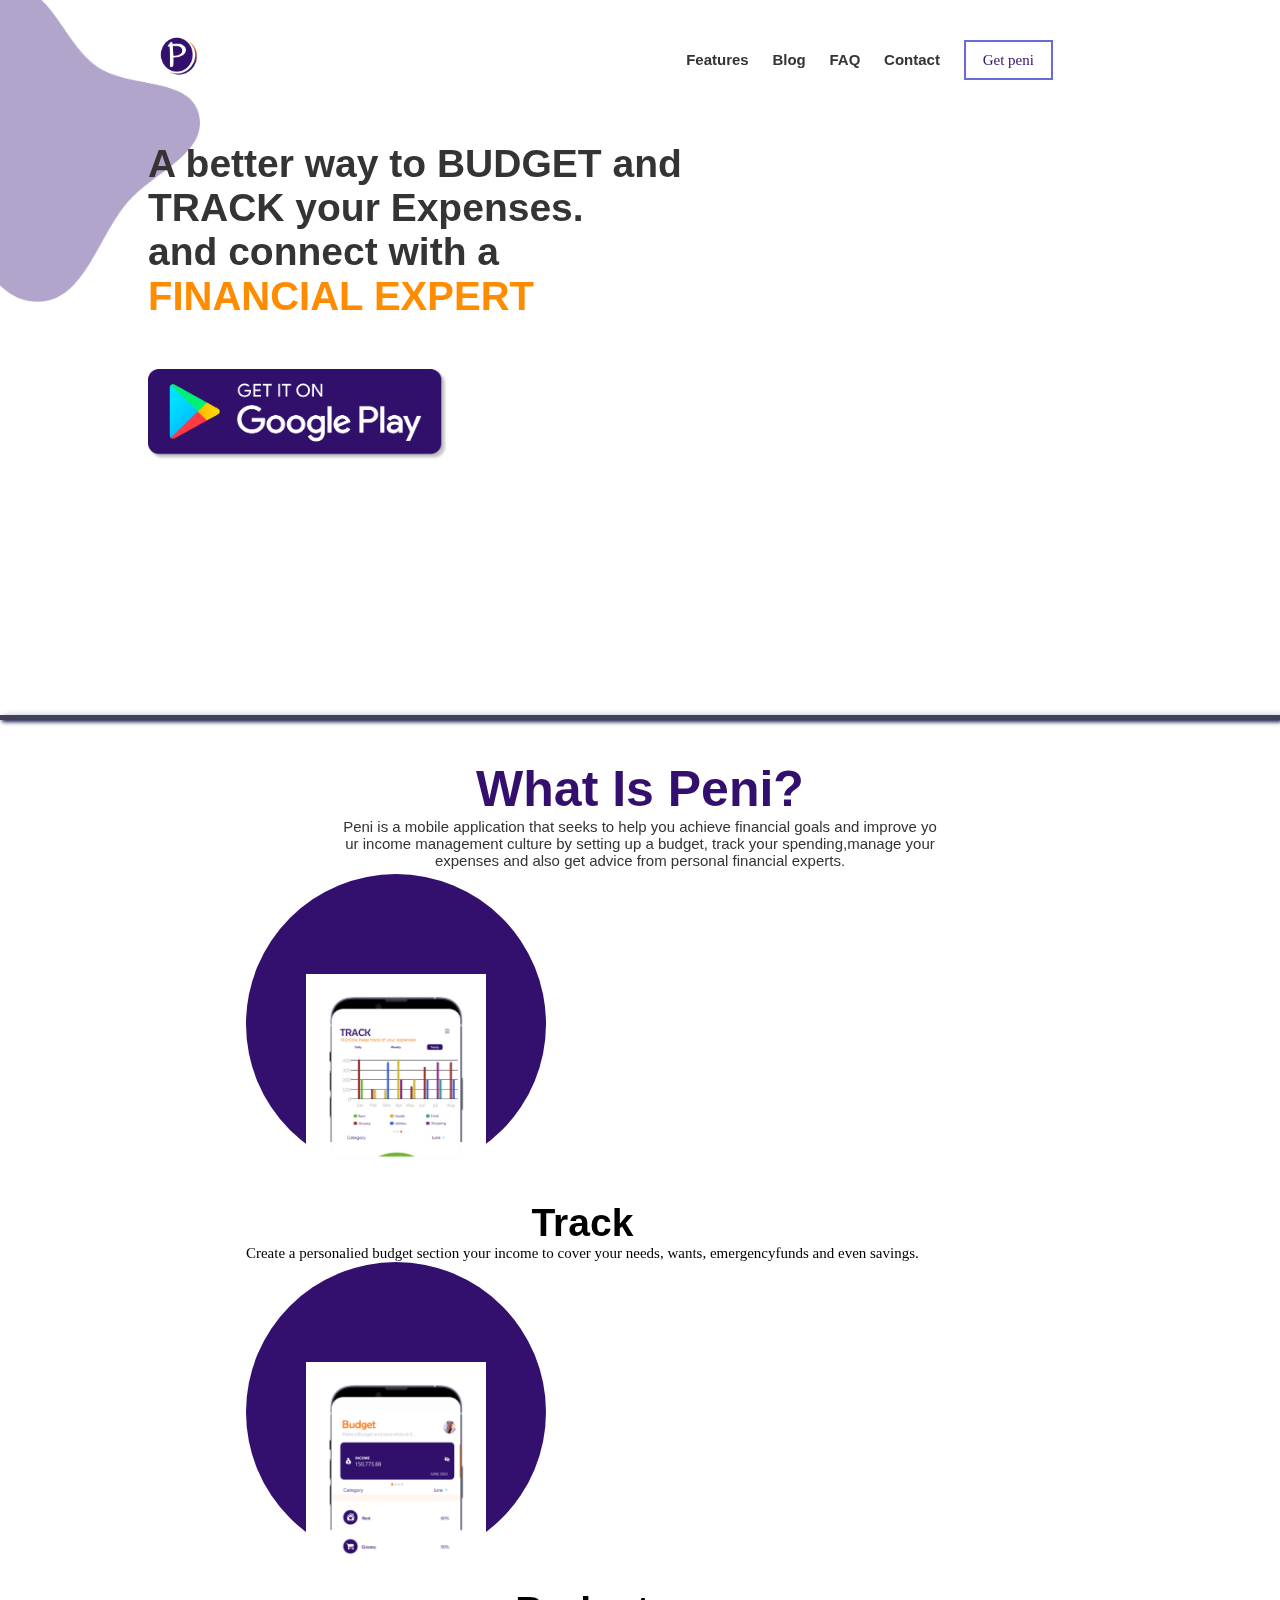
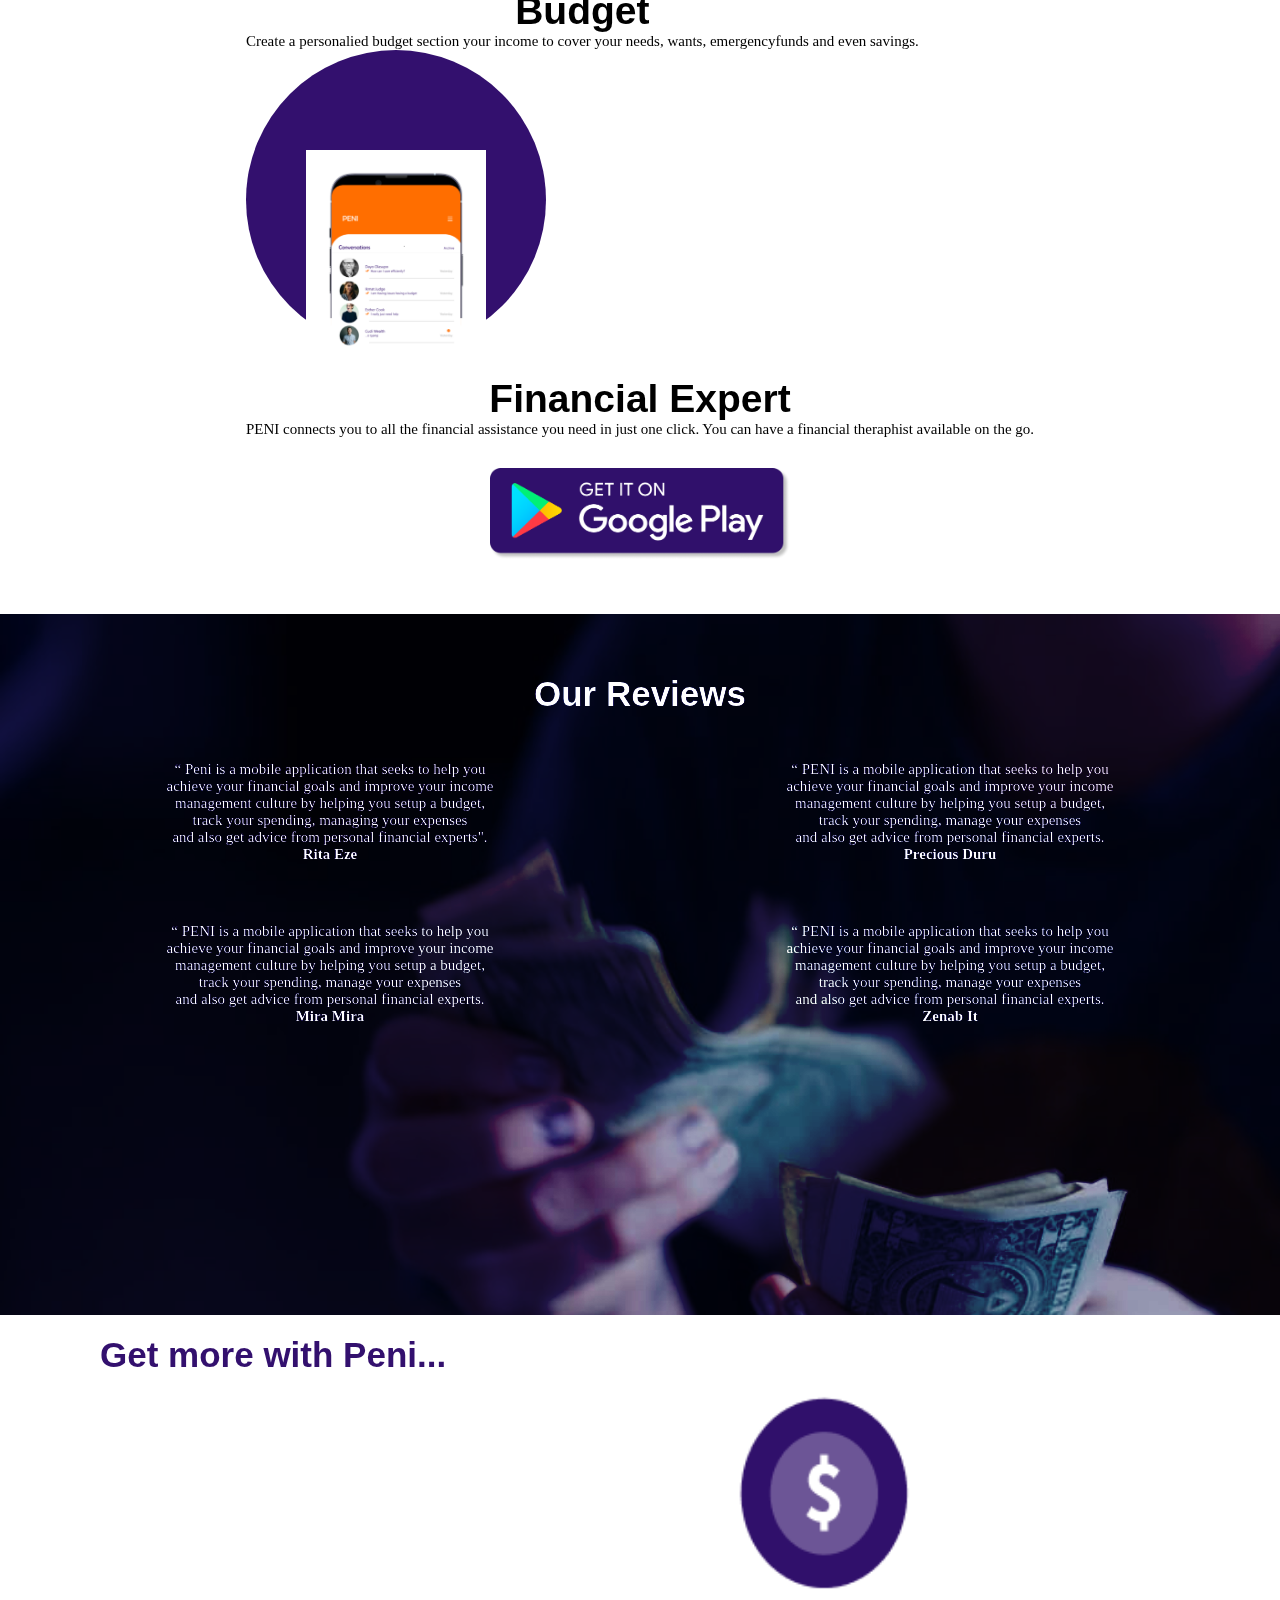
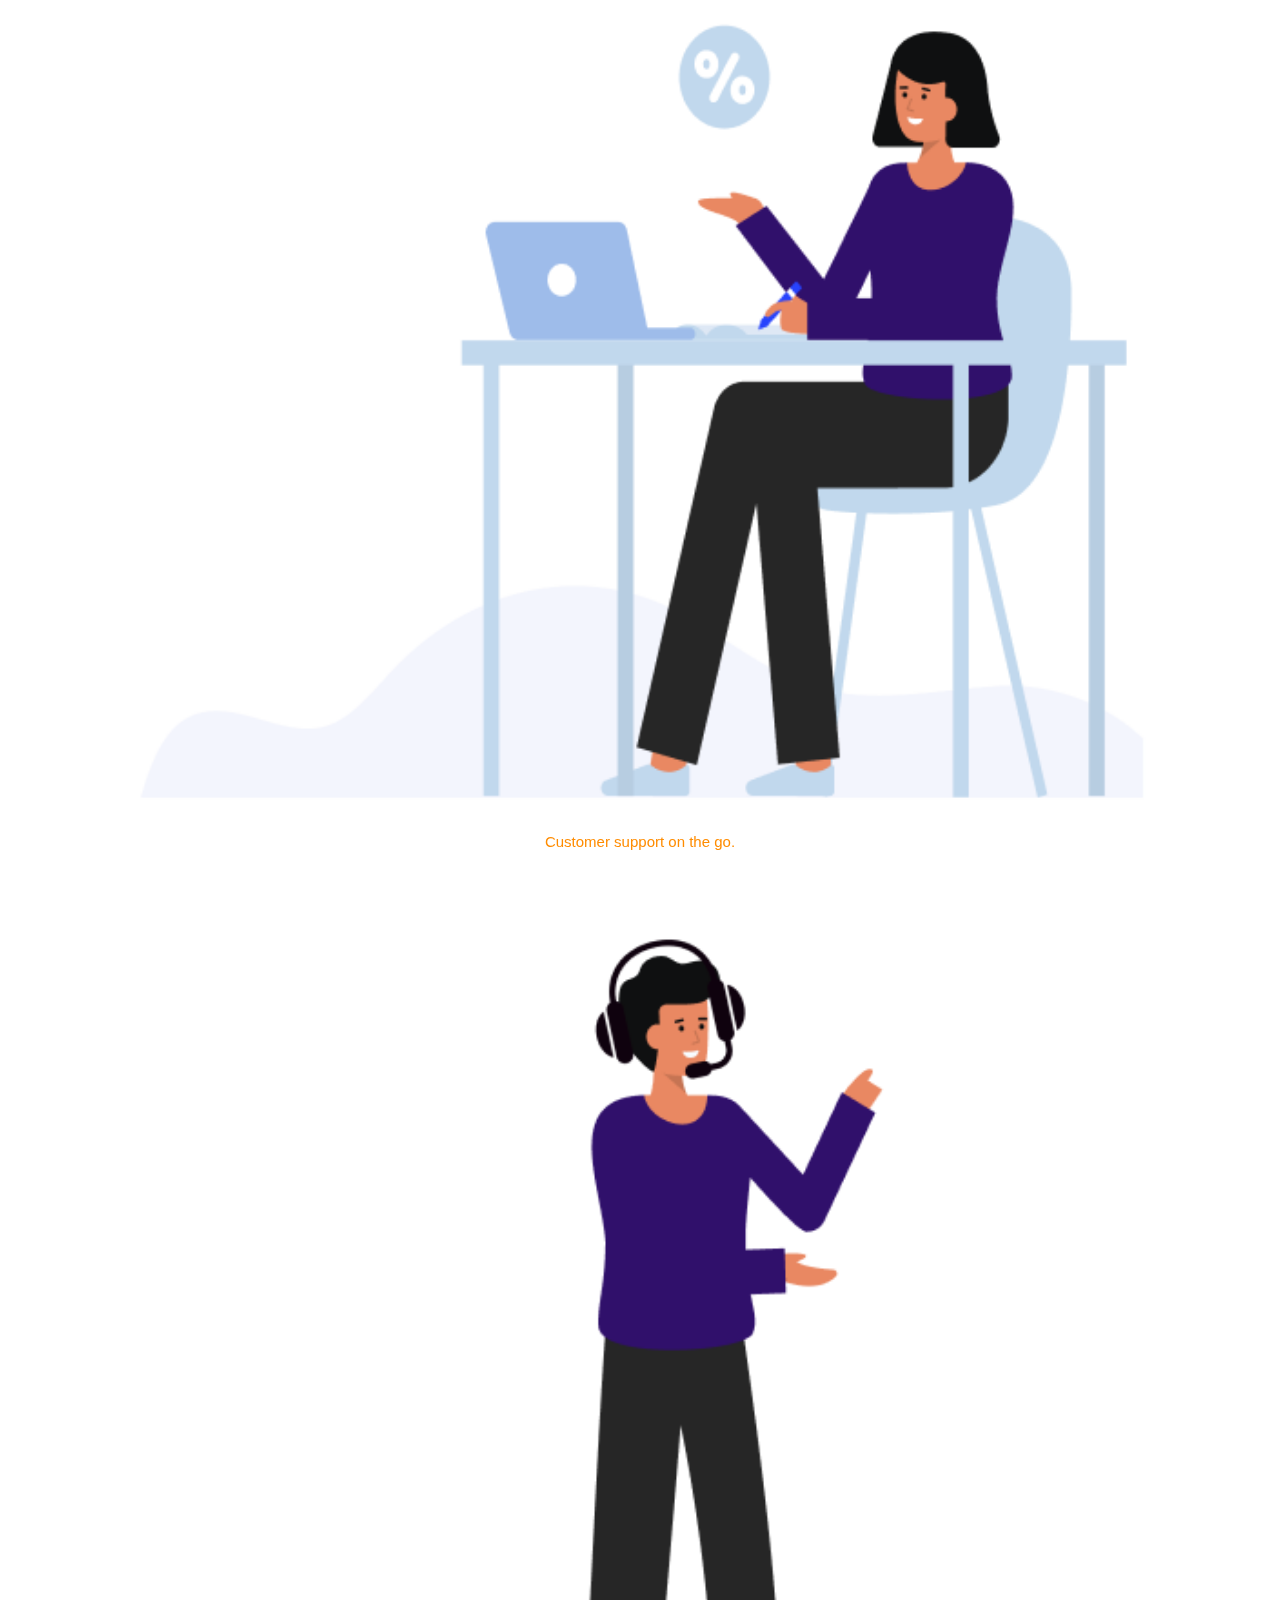
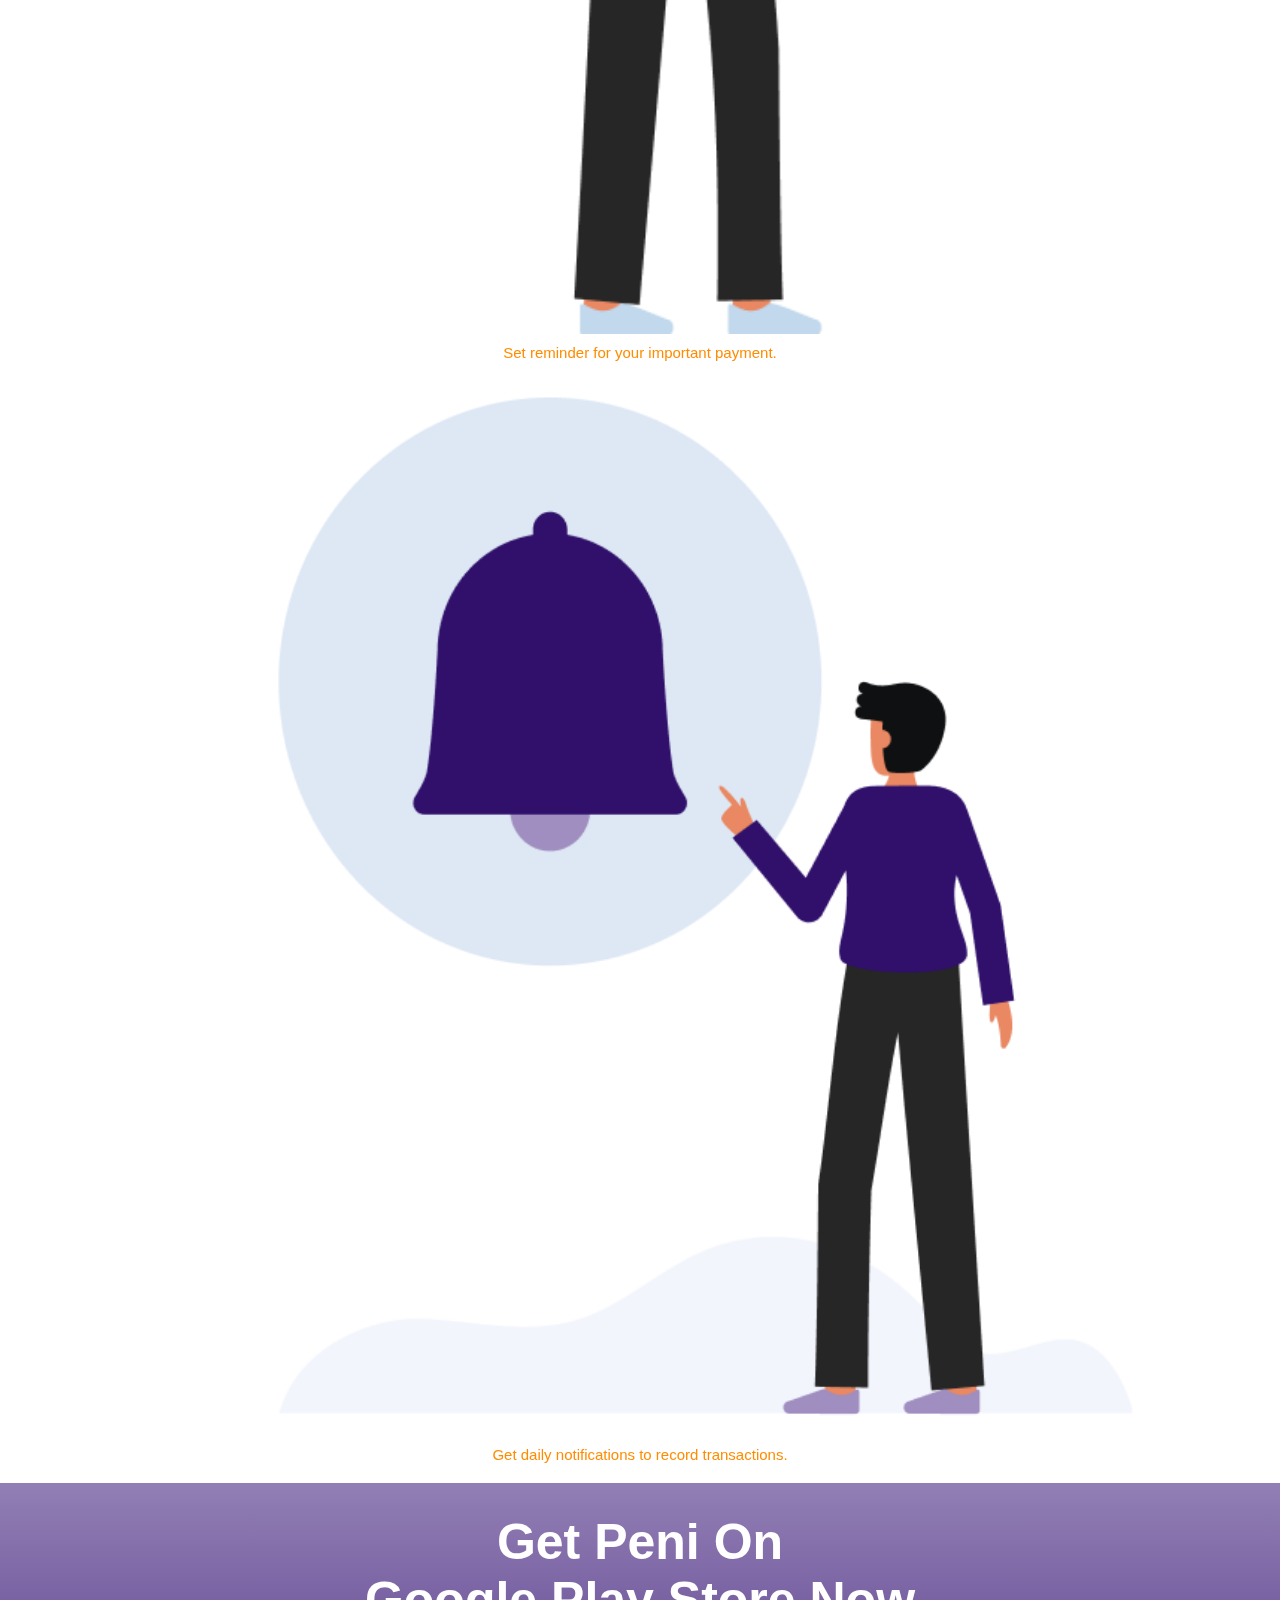
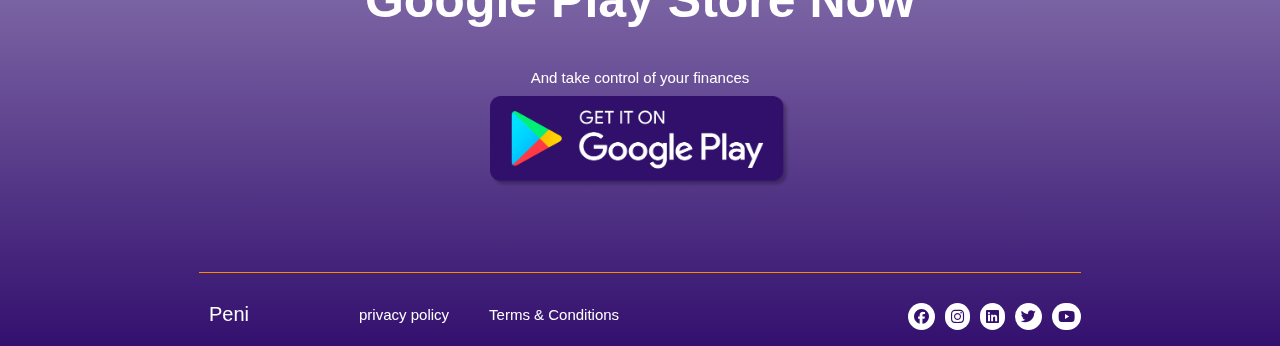
<file: index.html>
<!DOCTYPE html>
<html lang="en">
  <head>
    <meta charset="UTF-8" />
    <meta http-equiv="X-UA-Compatible" content="IE=edge" />
    <meta name="viewport" content="width=device-width, initial-scale=1.0" />
    <link rel="stylesheet" href="https://fonts.googleapis.com/css?family=Roboto&display=swap">
    <link rel="stylesheet" href="https://cdn.jsdelivr.net/npm/bootstrap@4.6.2/dist/css/bootstrap.min.css" integrity="sha384-xOolHFLEh07PJGoPkLv1IbcEPTNtaed2xpHsD9ESMhqIYd0nLMwNLD69Npy4HI+N" crossorigin="anonymous">
    <link rel="stylesheet" href="./css/all.css">
    <link rel="stylesheet" href="https://cdnjs.cloudflare.com/ajax/libs/font-awesome/6.2.0/css/all.min.css">
    <link rel="shortcut icon" href="./images/peni logo 1.png" type="image/x-icon">
    <!-- <link rel="stylesheet" href="../css/css/all.min.css"> -->
    <title>Peni Home</title>
  </head>  
  <body>
    
    <div class="hero" id="Hero" >
      <img src="./images/vector1.png" width="200px" >
        
      <nav id="dextop_nav" >
            <a href=""><img class="logo" src="./images/peni logo 1.png" alt="no image here" width="45px"></a>
            <ul>
                <li><a href="">Features</a></li>
                <li><a href="">Blog</a></li>
                <li><a href="">FAQ</a></li>
                <li><a href="">Contact</a></li>
                <a href="" class="get_peni">Get peni</a>
            </ul>
        </nav>
      <div class="hero-write_up">
            <p>
                A better way to BUDGET and TRACK your Expenses.<br>and connect with
                a <br><span>FINANCIAL EXPERT</span></p>
                <a href="default.asp"><img src="./images/Google Play.png" alt="no img here" width="300px"></a>
          </div>
          <img src="./images/Ellipse 1.svg" alt="" width="460px" class="svg1">
          <img src="./images/Ellipse 2.svg" alt="" width="460px" class="svg2">
          <img src="./images/mockup 1.png" alt="" width="500px" class="mkup1">
         
    </div>

                                      <!--About/Questio-->

    <section id="About">
            <div class="question">
                <h2>What Is Peni?</h2>
                <p>
                Peni is a mobile application that seeks to help you achieve financial
                goals and improve your income management culture by setting up a budget,
                track your spending,manage your expenses and also get advice from personal
                financial experts. 
                </p>
            </div>
            <div class="container">
              <div class="row">
                <div class="col-sm">
                  <div id="avatar">
                    <img style="padding-left: 60px; padding-top:100px;" src="./images/Track.png" alt="no img here" width="80%">
                </div>
                <br>
                <div class="text-descript">
                <div class="text1">
                <h1>Track</h1>
                <p>
                    Create a personalied budget section your income to cover your needs, wants,
                    emergencyfunds and even savings.
                </p>
                </div>
                </div>
                </div>
                <div class="col-sm">
                  <div id="avatar">
                    <img style="padding-left: 60px; padding-top:100px;" src="./images/Budget.png" alt="no img here" width="80%">
                </div>
                <br>
                <div class="text-descript">
                  <div class="text2">
                  <h1>Budget</h1>
                  <p>
                      Create a personalied budget section your income to cover your needs, wants,
                      emergencyfunds and even savings.
                  </p>
                  </div>
                  </div>
                </div>
                <div class="col-sm">
                  <div id="avatar">
                    <img style="padding-left: 60px; padding-top:100px;"  src="./images/Advice.png" alt="no img here" width="80%">
                </div>
                <br>
                <div class="text-descript">
                <div class="text3">
                  <h1>Financial Expert</h1>
                  <p>
                      PENI connects you to all the financial assistance you need in just one click. 
                      You can have a financial theraphist available on the go.
                  </p>
                  </div>
              </div>
              </div>
                </div>
              </div>
            </div>
                        
            <div class="google_play">
              <a href="#"><img src="./images/Google Play.png" alt="no img here" width="300px"></a>
            </div>
    </section>
                                <!--End of About/Question Section-->

                                <!--Start of Reviews Section-->
    <section id="reviews">
      <div class="back_over"></div>
            <h1>Our Reviews</h1>
            <br />

            <div class="container">
              <div class="row">
                <div class="col-sm">
                  <div class="reviews_txt">
                    <p><span>&#8220;
                        Peni is a mobile application that seeks to help you <br> achieve your financial goals and improve your income
                        <br> management culture by helping you setup a budget, <br> track your spending, managing your expenses <br> and 
                        also get advice from personal financial experts".
                      </span></p>
                    <h2>Rita Eze</h2>
                </div>
                </div>
                <div class="col-sm">
                  <div class="reviews_txt">
                    <p><span>&#8220;
                      PENI is a mobile application that seeks to help you <br>
                      achieve your financial goals and improve your income <br>
                      management culture by helping you setup a budget,<br> 
                      track your spending, manage your expenses <br>
                      and also get advice from personal financial experts.                                           
                        </span></p>
                        <h2>Precious Duru</h2>
                </div>
                </div>
                <div class="col-sm">
                  <div class="reviews_txt">
                    <p><span>&#8220;
                      PENI is a mobile application that seeks to help you <br>
                      achieve your financial goals and improve your income <br>
                      management culture by helping you setup a budget, <br>
                      track your spending, manage your expenses <br>
                      and also get advice from personal financial experts.
                       </span></p>
                        <h2 >Mira Mira</h2>                        
                </div>
                </div>
                <div class="col-sm">
                  <div class="reviews_txt">
                    <p><span>&#8220;
                      PENI is a mobile application that seeks to help you <br>
                      achieve your financial goals and improve your income <br>
                      management culture by helping you setup a budget, <br>
                      track your spending, manage your expenses <br>
                      and also get advice from personal financial experts.                                          
                        </span></p>
                        <h2>Zenab It</h2>
                </div>
                </div>
              </div>
            </div>          
    </section>

                                      <!--End of Review Section-->

                                <!--Start of Contact/image round Section-->

    <section id="contacts">
        <h1>Get more with Peni...</h1>
        <div class="container">
          <div class="row">
            <div class="col-sm">
              <div class="images_rounded">
                <img src="./images/illustrations1.png" alt="no img here" width="80%">
                
            </div>
            <div class="grid_description">
              <span>Customer support on the go.</span>
              </div>
            </div>
            <div class="col-sm">
              <div class="images_rounded">
                <img src="./images/illustrations2.png" alt="no img here" width="73%">
            </div>
            <div class="grid_description">
              <span>Set reminder for your important payment.</span>
            </div>
            </div>
            <div class="col-sm">
              <div class="images_rounded">
                <img src="./images/illustrations3.png" alt="no img here" width="77%">
            </div>
            <div class="grid_description">
              <span>Get daily notifications to record transactions.</span>
            </div>
            </div>
          </div>
        </div>
       
         </section>

                      <!--End of Contact/Image round Section-->

                      <!--Start of Footer Section-->

    <section id="footer">
        <h1>Get peni on</h1>
        <h2>google play store now</h2>
        <div class="google_play_footer">
          <span>And take control of your finances</span>
          <a href="default.asp"><img src="./images/Google Play.png" alt="no img here" width="300px"></a>
        </div>
        <div class="base">
          <div class="f_links">
            <h3><a href="">Peni</a> </h3>
            <ul>
              <li><a href="">privacy policy</a></li>
              <li><a href="">Terms & Conditions</a></li>
            </ul>
          </div>
          <div class="icons">
           <a href="#">
            <i class="fa-brands fa-facebook"></i>          
           </a>
           <a href="https://www.instagram.com/your_peni">
            <i class="fa-brands fa-instagram"></i>
           </a>
           <a href="#">
            <i class="fa-brands fa-linkedin"></i>
           </a>
           <a href="https://www.twitter.com/your_peni">
            <i class="fa-brands fa-twitter"></i>
           </a>
           <a href="mailto:yourpeni.ng@gmail.com">
            <i class="fa-brands fa-youtube"></i>
           </a>
          </div>
        </div>
    </section>
                                <!--End of Footer Section-->

                                <!--Start of 3Img SVG Section-->

    <script>
      let svg1  = document.querySelector('.svg1')
      let svg2 = document.querySelector('.svg2')
      let mkup1 = document.querySelector('.mkup1')

      window.onload = ()=>{
        setTimeout(() => {
          svg1.style.right = "14%"
          svg2.style.right = "14%"
        }, 1000);
        setTimeout(() => {
          mkup1.style.right = "13%"
        }, 1500);
        // setTimeout(() => {
        //   mkup1.style.right = "17%"
        // }, 1800);
        // setTimeout(() => {
        //   mkup1.style.right = "13%"
        // }, 2000);
      }
    </script>

                    <!--End of 3img SVG Section-->
    <script src="https://cdn.jsdelivr.net/npm/jquery@3.5.1/dist/jquery.slim.min.js" integrity="sha384-DfXdz2htPH0lsSSs5nCTpuj/zy4C+OGpamoFVy38MVBnE+IbbVYUew+OrCXaRkfj" crossorigin="anonymous"></script>
    <script src="https://cdn.jsdelivr.net/npm/bootstrap@4.6.2/dist/js/bootstrap.bundle.min.js" integrity="sha384-Fy6S3B9q64WdZWQUiU+q4/2Lc9npb8tCaSX9FK7E8HnRr0Jz8D6OP9dO5Vg3Q9ct" crossorigin="anonymous"></script>
  </body>
</html>
</file>
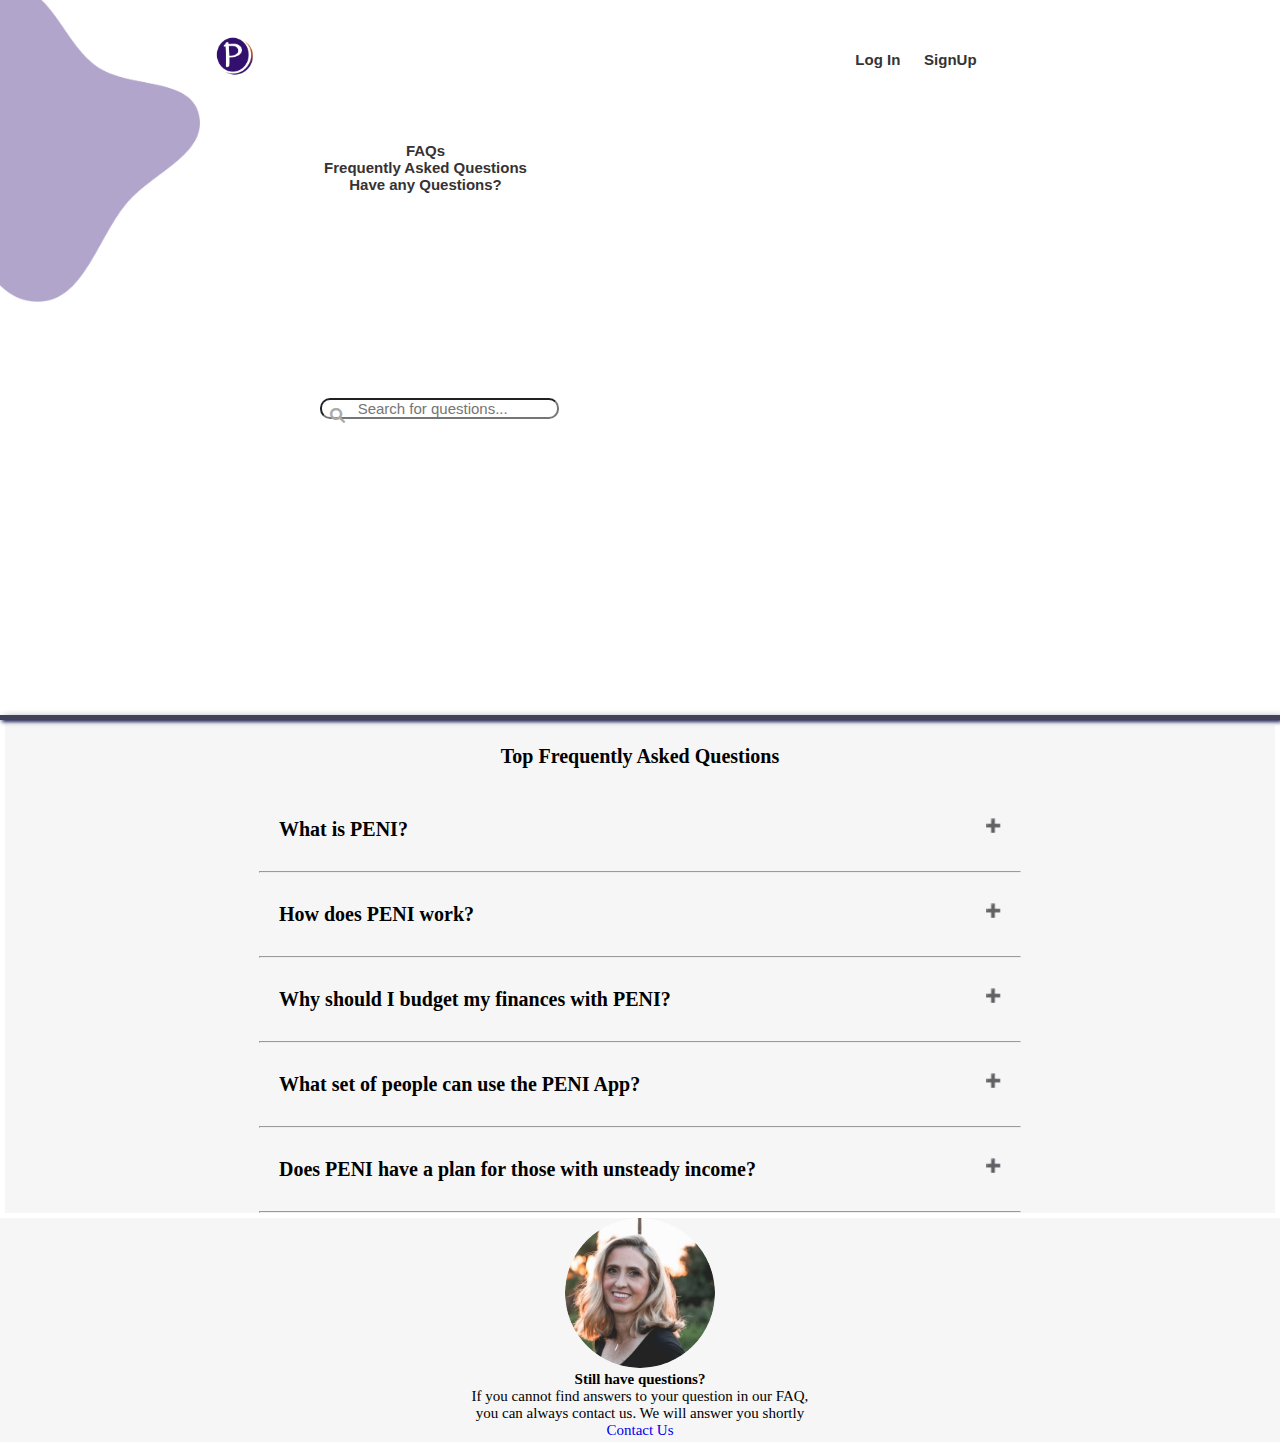
<file: faq.html>
<!DOCTYPE html>
<html lang="en">
<head>
    <meta charset="UTF-8">
    <meta http-equiv="X-UA-Compatible" content="IE=edge">
    <meta name="viewport" content="width=device-width, initial-scale=1.0">
    <link rel="stylesheet" href="https://fonts.googleapis.com/css?family=Roboto&display=swap">
    <link rel="stylesheet" href="https://cdn.jsdelivr.net/npm/bootstrap@4.6.2/dist/css/bootstrap.min.css" integrity="sha384-xOolHFLEh07PJGoPkLv1IbcEPTNtaed2xpHsD9ESMhqIYd0nLMwNLD69Npy4HI+N" crossorigin="anonymous">
    <title>Faq</title>
    <link rel="stylesheet" href="./css/all.css">
    <link rel="stylesheet" href="./css/faq.css">
</head>
<body>
    <div class="hero" id="Hero" >
        <img src="./images/vector1.png" width="200px" >
          
        <nav id="dextop_nav" >
              <a href="./index.html"><img class="logo" src="./images/peni logo 1.png" alt="no image here" width="45px"></a>
              <ul>
                  <li><a href="">Log In</a></li>
                  <li><a class="btn btn-primary btn-sm" href="#" role="button">SignUp</a></li>
              </ul>
          </nav>
    <div >     
        <div class="hero-write_up">
              <h3>FAQs</h3>
              <h3>Frequently Asked Questions</h3>
              <h5>Have any Questions?</h5>
        </div>
<!--test-->
            <div class="main">
  
            <!-- Actual search box -->
            <div class="form-group has-search">
              <span class="fa fa-search form-control-feedback"></span>
              <input type="text" class="form-control" placeholder="Search for questions...">
            </div>
 
        </div>
    </div>
</div>
<!--close test-->



    
<div class="faq-table">
    <div class="table">
        <h2 class="faq-heading">Top Frequently Asked Questions</h2>
                            <section class="faq-container">
                                <div class="faq-one">
                        
                                    <!-- faq question -->
                                    <h3 class="faq-page">What is PENI?</h3>
                        
                                    <!-- faq answer -->
                                    <div class="faq-body">
                                        <p>PENI helps make management of finances easier. PENI helps the
                                            user to accurately budget and track their spending while also
                                            getting advice from personal finance experts to improves their
                                            financial stability.</p>
                                    </div>
                                </div>
                                <hr class="hr-line">
                        
                                <div class="faq-two">
                        
                                    <!-- faq question -->
                                    <h3 class="faq-page">How does PENI work?</h3>
                        
                                    <!-- faq answer -->
                        
                                    <div class="faq-body">
                                        <p>PENI serves as a reminder for your finances, helping you avoid
                                            going beyond your finances and keeping you away from
                                            unnecessary debts.</p>
                                    </div>
                                </div>
                                <hr class="hr-line">
                        
                        
                                <div class="faq-three">
                        
                                    <!-- faq question -->
                                    <h3 class="faq-page">Why should I budget my finances with PENI?</h3>
                        
                                    <!-- faq answer -->
                                    <div class="faq-body">
                                        <p>The Budget feature helps you budget a particular amount of
                                            money to be spent for a given period of time, with points
                                            awarded for every budget not ran over.
                                            It has a feature to chat with a financial expert on how to spend
                                            judiciously.</p>
                                    </div>
                        
                                    <hr class="hr-line">
                        
                                    <div class="faq-four">
                        
                                        <!-- faq question -->
                                        <h3 class="faq-page">What set of people can use the PENI App?</h3>
                        
                                        <!-- faq answer -->
                                        <div class="faq-body">
                                            <p>Working class, business people, students, Stay at Home moms
                                                and dad. Literally everyone that aims to have a healthy spending
                                                habit.</p>
                                        </div>
                                    </div>
                                    <hr class="hr-line">
                        
                                                          
                                    <div class="faq-five">
                        
                                        <!-- faq question -->
                                        <h3 class="faq-page"> Does PENI have a plan for those with unsteady income?</h3>
                        
                                        <!-- faq answer -->
                                        <div class="faq-body">
                                            <p>Yes it does.</p>
                                        </div>
                                    </div>
                                    <hr class="hr-line">
                            </section>
    </div>
</div>
<!-- <div class="pic"></div> -->
    
        
    
<div class="pic1"></div>
<!-- <div class="pic2"></div> -->


<footer>
    <h2>Still have questions?</h2>
<p>If you cannot find answers to your question in our FAQ, <br/> you can always contact us. We will answer you shortly</p>

<div class="contact">
    <a class="btn btn-primary" href="mailto:yourpeni.ng@gmail.com" role="button">Contact Us</a>
</div>
  </footer>
<script src="script.js"></script>
<script src="https://cdn.jsdelivr.net/npm/jquery@3.5.1/dist/jquery.slim.min.js" integrity="sha384-DfXdz2htPH0lsSSs5nCTpuj/zy4C+OGpamoFVy38MVBnE+IbbVYUew+OrCXaRkfj" crossorigin="anonymous"></script>
    <script src="https://cdn.jsdelivr.net/npm/bootstrap@4.6.2/dist/js/bootstrap.bundle.min.js" integrity="sha384-Fy6S3B9q64WdZWQUiU+q4/2Lc9npb8tCaSX9FK7E8HnRr0Jz8D6OP9dO5Vg3Q9ct" crossorigin="anonymous"></script>                                   
</body>
</html>
</file>
<file: css/faq.css>
body{
    background-color: #f6f6f6;
    /* font-family: 'Work Sans', sans-serif; */
}

/* Styles for wrapping the search box */

.main {
    width: 50%;
    margin: 5px auto;
}

/* Bootstrap 4 text input with search icon */

.has-search .form-control {
    padding-left: 2.375rem;
    border-radius: 10px;
}

.has-search .form-control-feedback {
    position: absolute;
    z-index: 2;
    display: block;
    width: 2.375rem;
    height: 2.375rem;
    line-height: 2.375rem;
    text-align: center;
    pointer-events: none;
    color: #aaa;
    
}
/*Close of search box*/

/*hero write up*/
.hero-write_up h3, h5{
    position: relative;
    /* font-size: 39px; */
    font-family: sans-serif;
    /* text-transform: capitalize; */
    color: var(--grey);
    font-weight: bold;
    text-align: center;
    margin-left: 0;
    margin-right: 0;
  }
 
 

/* End of hero write up*/
.form {
    margin: 0 auto;
    display: inline-block;
}

.faq-table{

}
.table{
    border: 5px solid white;
    width: auto;
}
.faq-heading {
    border-bottom: #777;
    padding: 20px 60px;
    font-size: 20px;
    color:black;
    text-align:center;
}
.faq-container{
display: flex;
justify-content: center;
flex-direction: column;

}
.hr-line{
  width: 60%;
  margin: auto;

}
/* Style the buttons that are used to open and close the faq-page body */
.faq-page {
    /* background-color: #eee; */
    color:black;
    cursor: pointer;
    padding: 30px 20px;
    width: 60%;
    border: none;
    outline: none;
    transition: 0.4s;
    margin: auto;
    font-size: 20px;
    /* text-align:justify; */
    

}
.faq-body{
    margin: auto;
    /* text-align: center; */
   width: 50%;
   padding: auto;

}


/* Add a background color to the button if it is clicked on (add the .active class with JS), and when you move the mouse over it (hover) */
.active,
.faq-page:hover {
    background-color: #F9F9F9;
}

/* Style the faq-page panel. Note: hidden by default */
.faq-body {
    padding: 0 18px;
    background-color: white;
    display: none;
    overflow: hidden;
}

.faq-page:after {
    content: '\02795';
    /* Unicode character for "plus" sign (+) */
    font-size: 13px;
    color: #777;
    float: right;
    margin-left: 5px;
}

.active:after {
    content: "\2796";
    /* Unicode character for "minus" sign (-) */
}
/*====================================
           footer Section
===================================*/
.pic{
    border-radius: 50%;
    width: 150px;
    background-image: url(../images/left.png);
    background-size: cover;
    
  }
  .pic1{
    border-radius: 50%;
    width: 150px;
    height: 150px;
    background-image: url(../images/mid.png);
    background-size: cover;
    margin-left: auto;
  margin-right: auto;
    
  }
  .pic2{
    border-radius: 50%;
    width: 150px;
    height: 150px;
    background-image: url(../images/right.png);
    background-size: cover;
  }
footer {
    text-align: center;
    padding: 3px;
    /* background-color: DarkSalmon; */
    
  }
</file>
